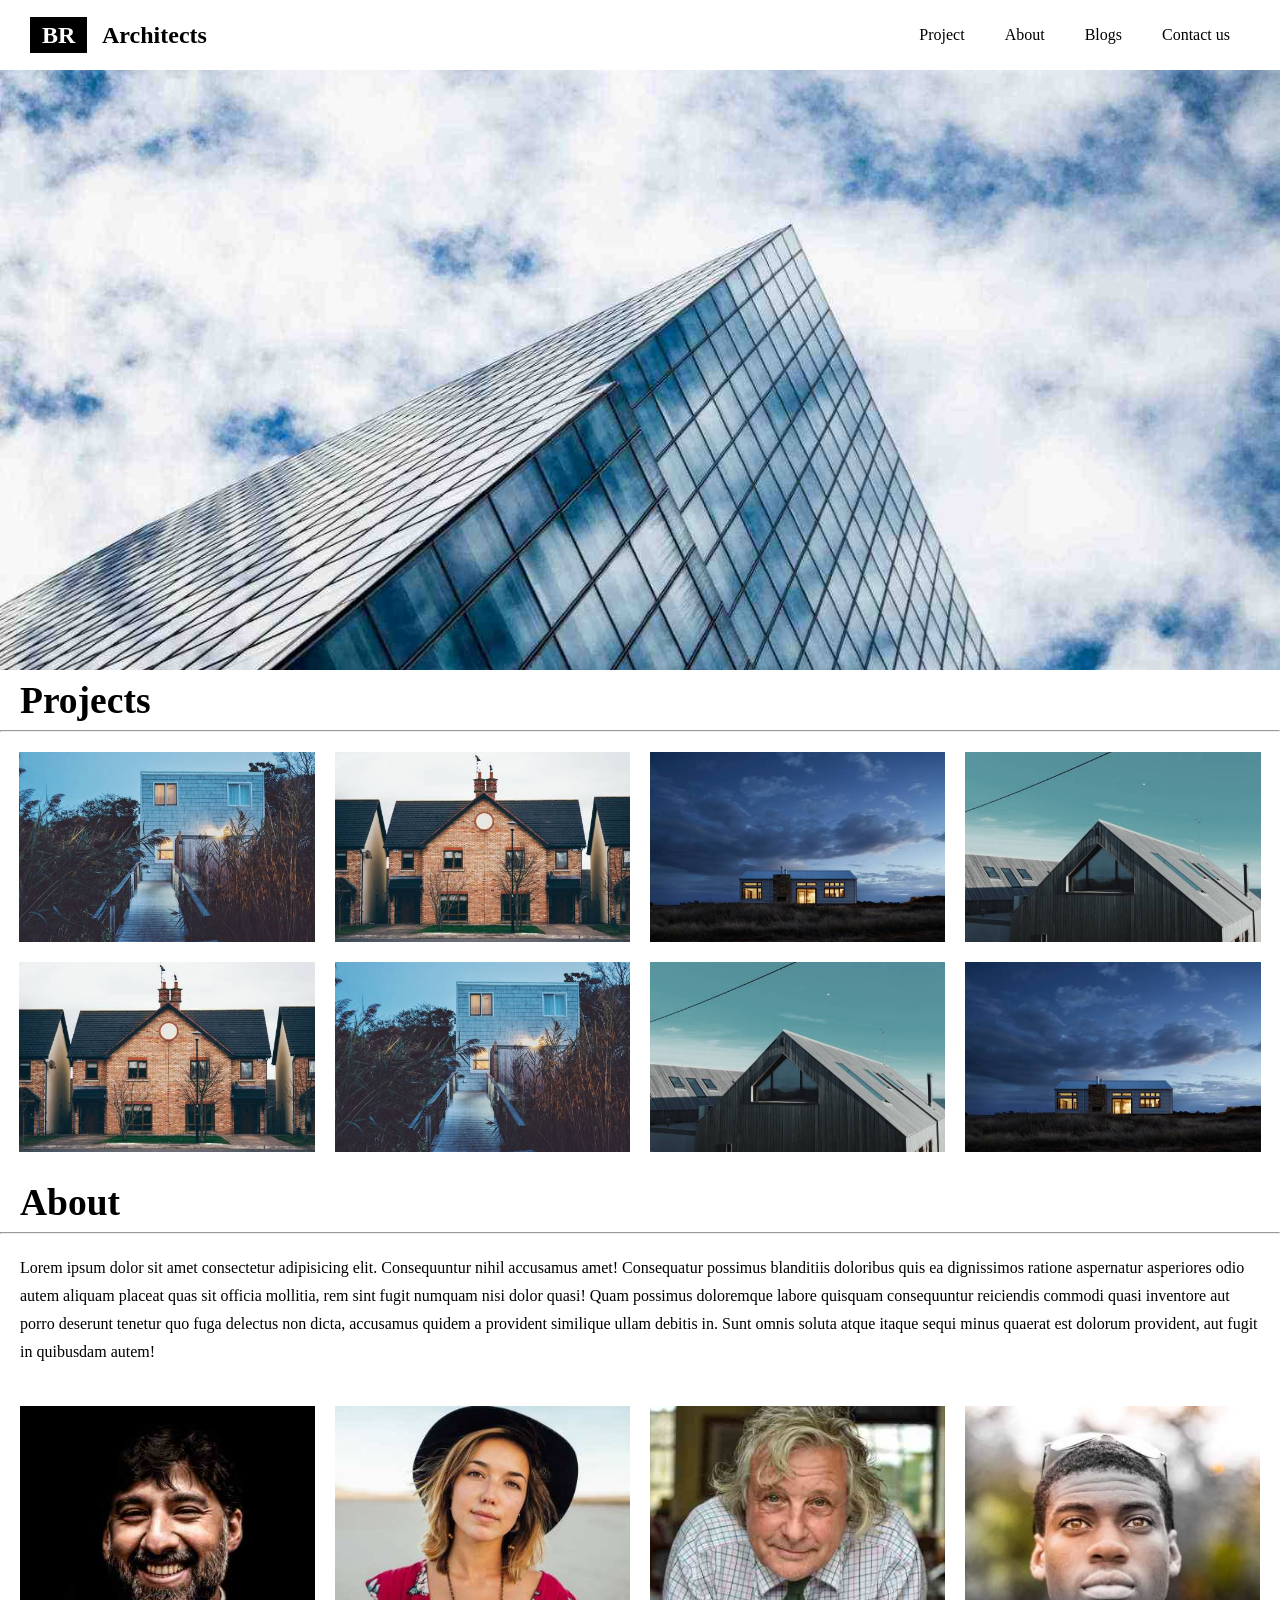
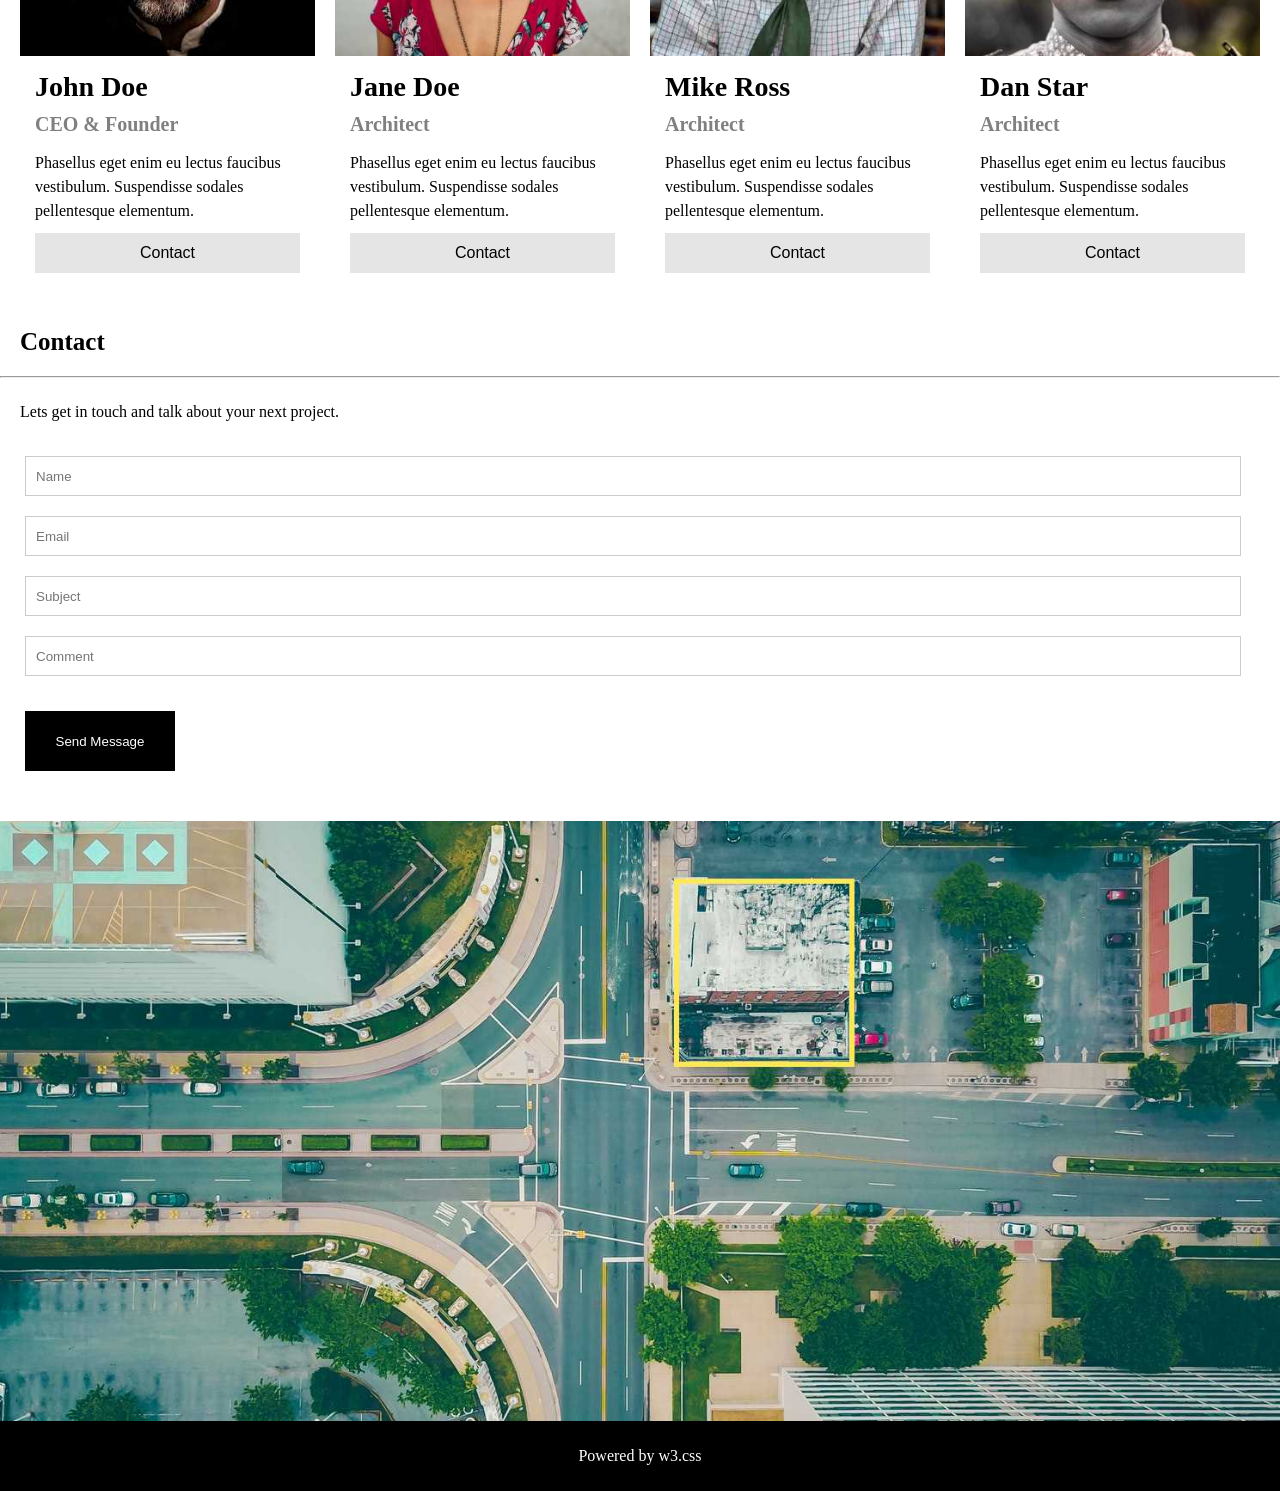
<file: index.html>
<!DOCTYPE html>
<html lang="en">

<head>
    <meta charset="UTF-8">
    <meta name="viewport" content="width=device-width, initial-scale=1.0">

    <title>BR Architects</title>

    <link rel="stylesheet" href="first website.css">
</head>

<body>

    
    <header id="head">
    <div class="logo"><span class="logo-br">BR</span> Architects</div>
        <ul>
            <li><a href="project.html">Project</a></li>
            <li><a href="about.html">About</a></li>
            <li><a href="">Blogs</a></li>
            <li><a href="contact.html">Contact us</a></li>
        </ul>
    </header>


    
    <div id="container"></div>


    
    <div class="project">
        <h2>Projects</h2>
    </div>

    <hr>


    
    <div class="house">

        <div class="f1"></div>
        <div class="f2"></div>
        <div class="f3"></div>
        <div class="f4"></div>

    </div>


    <div class="house2">

        <div class="ff1"></div>
        <div class="ff2"></div>
        <div class="ff3"></div>
        <div class="ff4"></div>

    </div>


    
    <div class="abouts">
        <h2>About</h2>
    </div>

    <hr>


    <p>
        Lorem ipsum dolor sit amet consectetur adipisicing elit.
        Consequuntur nihil accusamus amet! Consequatur possimus
        blanditiis doloribus quis ea dignissimos ratione aspernatur
        asperiores odio autem aliquam placeat quas sit officia
        mollitia, rem sint fugit numquam nisi dolor quasi!
        Quam possimus doloremque labore quisquam consequuntur
        reiciendis commodi quasi inventore aut porro deserunt
        tenetur quo fuga delectus non dicta, accusamus quidem
        a provident similique ullam debitis in.
        Sunt omnis soluta atque itaque sequi minus quaerat
        est dolorum provident, aut fugit in quibusdam autem!
    </p>


    
    <div id="container3">


        
        <div class="card1">

            <div class="child1"></div>

            <div class="card1_content">

                <h1>John Doe</h1>

                <h2>CEO & Founder</h2>

                <p>
                    Phasellus eget enim eu lectus faucibus vestibulum.
                    Suspendisse sodales pellentesque elementum.
                </p>

                <button class="btn">Contact</button>

            </div>

        </div>


        
        <div class="card2">

            <div class="child2"></div>

            <div class="card2_content">

                <h1>Jane Doe</h1>

                <h2>Architect</h2>

                <p>
                    Phasellus eget enim eu lectus faucibus vestibulum.
                    Suspendisse sodales pellentesque elementum.
                </p>

                <button class="btn">Contact</button>

            </div>

        </div>


        
        <div class="card3">

            <div class="child3"></div>

            <div class="card3_content">

                <h1>Mike Ross</h1>

                <h2>Architect</h2>

                <p>
                    Phasellus eget enim eu lectus faucibus vestibulum.
                    Suspendisse sodales pellentesque elementum.
                </p>

                <button class="btn">Contact</button>

            </div>

        </div>


        
        <div class="card4">

            <div class="child4"></div>

            <div class="card4_content">

                <h1>Dan Star</h1>

                <h2>Architect</h2>

                <p>
                    Phasellus eget enim eu lectus faucibus vestibulum.
                    Suspendisse sodales pellentesque elementum.
                </p>

                <button class="btn">Contact</button>

            </div>

        </div>

    </div>


    
    <h1 class="h2-contact">Contact</h1>

    <hr>

    <p>
        Lets get in touch and talk about your next project.
    </p>


    <input type="text" placeholder="Name">

    <input type="text" placeholder="Email">

    <input type="text" placeholder="Subject">

    <input type="text" placeholder="Comment">

    <button class="btn2">
        Send Message
    </button>


    
    <div id="location_pic"></div>


    
    <div class="final">

        <p class="footer-heading">
            Powered by w3.css
        </p>

    </div>

</body>

</html>
</file>
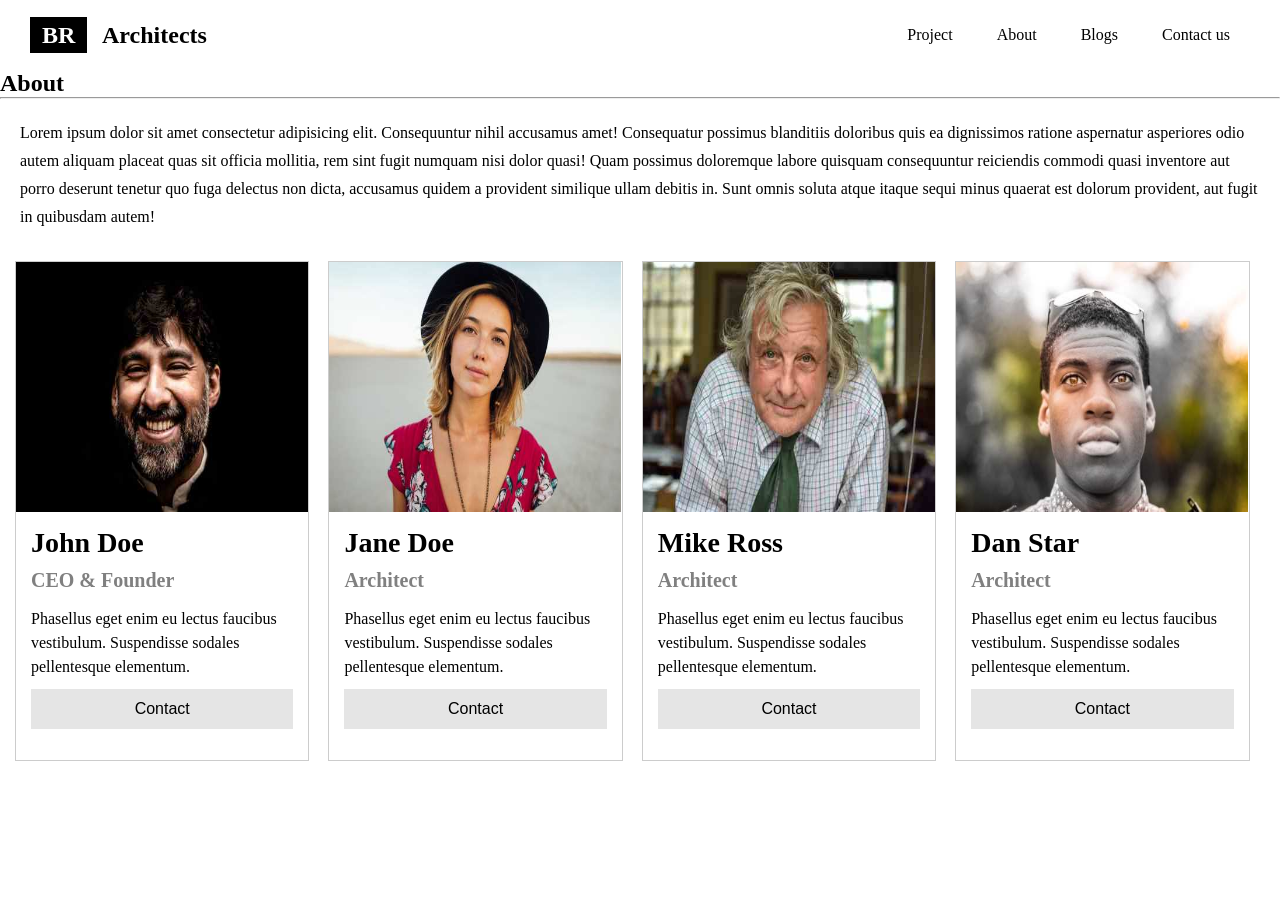
<file: about.html>
<!DOCTYPE html>
<html lang="en">
<head>
    <meta charset="UTF-8">
    <meta name="viewport" content="width=device-width, initial-scale=1.0">
    <title>Document</title>
    <style>
       *{
    margin:0;
    padding:0;
    box-sizing:border-box;
}
 #head{
            width: 100%;
            height: 70px;
            
        
            
            
            
        
            background-color: white;
        
        }
        li{
            display: inline-block;
            margin-top: 20px;
            margin-left: 20px;
            margin: 20px;
            
            
        

    
        }
        .first-heading{
            width:50%;
            height: 70px;
            
        
        }
        ul{
            
            margin-left: 900px;
        }
        a{
        
            text-decoration: none;
            color: black;
        }
        a:hover{
            color: #FFC107;
         transition-duration:1s ;
    

        }
     p{
    margin:20px;
    line-height:28px;
}


#container3{
    width:100%;
    height:600px;
    margin-top:30px;
}

.card1{
     width:23%;
    height:500px;
    border:1px solid #ccc;
    display:inline-block;
    vertical-align:top;
    margin-left:15px;
}

.card2{
     width:23%;
    height:500px;
    border:1px solid #ccc;
    display:inline-block;
    vertical-align:top;
    margin-left:15px;
}

.card3{
     width:23%;
    height:500px;
    border:1px solid #ccc;
    display:inline-block;
    vertical-align:top;
    margin-left:15px;
}

.card4{
    width:23%;
    height:500px;
    border:1px solid #ccc;
    display:inline-block;
    vertical-align:top;
    margin-left:15px;
}


.child1{
     width:100%;
    height:250px;
    background-size:100% 100%;
    background-repeat:no-repeat;
}
.child2{
     width:100%;
    height:250px;
    background-size:100% 100%;
    background-repeat:no-repeat;
}
.child3{
     width:100%;
    height:250px;
    background-size:100% 100%;
    background-repeat:no-repeat;
}
.child4{
    width:100%;
    height:250px;
    background-size:100% 100%;
    background-repeat:no-repeat;
}

.child1{
    background-image:url(images/card1.jpg);
}

.child2{
    background-image:url(images/child2.jpg);
}

.child3{
    background-image:url(images/child3.jpg);
}

.child4{
    background-image:url(images/child4.jpg);
}


.card1_content{
     padding:15px;
}
.card2_content{
     padding:15px;
}
.card3_content{
     padding:15px;
}
.card4_content{
    padding:15px;
}

.card1_content h1{
    font-size:28px;
    margin-bottom:10px;
}
.card2_content h1{
    font-size:28px;
    margin-bottom:10px;
}
.card3_content h1{
    font-size:28px;
    margin-bottom:10px;
}
.card4_content h1{
    font-size:28px;
    margin-bottom:10px;
}

.card1_content h2{
     color:gray;
    margin-bottom:15px;
    font-size:20px;
}
.card2_content h2{
     color:gray;
    margin-bottom:15px;
    font-size:20px;
}
.card3_content h2{
     color:gray;
    margin-bottom:15px;
    font-size:20px;
}
.card4_content h2{
    color:gray;
    margin-bottom:15px;
    font-size:20px;
}

.card1_content p{
     margin:10px 0;
    line-height:24px;
}
.card2_content p{
     margin:10px 0;
    line-height:24px;
}
.card3_content p{
     margin:10px 0;
    line-height:24px;
}
.card4_content p{
    margin:10px 0;
    line-height:24px;
}


.btn{
    width:100%;
    height:40px;
    border:none;
    background:#e5e5e5;
    font-size:16px;
    cursor:pointer;
    transition:0.3s;
}

.btn:hover{
    background:#bdbdbd;
}


#location_pic{
    width:100%;
    height:600px;
    margin-top:50px;
    background-image:url(images/last.jpg);
    background-size:100% 100%;
    background-repeat:no-repeat;
}


.final{
    width:100%;
    height:70px;
    background:black;
    color:white;
}

.footer-heading{
    text-align:center;
    line-height:70px;
    margin:0;
}


.logo {
    margin-left: 30px;
    font-size: 24px;
    font-weight: bold;
    white-space: nowrap;
}


.logo-br {
    background: black;
    color: white;
    padding: 5px 12px;
    margin-right: 10px;
}


#head {
    display: flex;
    align-items: center;
}


ul {
    margin-left: auto;
    margin-right: 30px;
}


        @media (max-width: 600px) {
        #head {
            height: auto;
            flex-wrap: wrap;
            padding: 10px 0;
        }


        .logo {
            margin-left: 15px;
            font-size: 20px;
        }


        ul {
            margin: 5px 0 5px 10px;
            flex-wrap: wrap;
        }


        li {
            margin: 8px;
        }


            .card1, .card2, .card3, .card4 {
                width: 94%;
                display: block;
                margin: 20px auto;
                height: auto;
            }
            #container3 {
                height: auto;
            }
        }
        @media (min-width: 601px) and (max-width: 1024px) {
            .card1, .card2, .card3, .card4 {
                width: 46%;
                margin: 15px 1.5%;
            }
        }
    </style>
</head>
<body>
     <header id="head">
     <div class="logo"><span class="logo-br">BR</span> Architects</div>
        <ul>
       <li><a href="project.html">Project</a></li>
       <li><a href="about.html">About</a></li>
       <li><a href="">Blogs</a></li>
       <li><a href="contact.html">Contact us</a></li>
       </ul>
    </header>
    <div class="abouts">
        <h2>About</h2>
    </div>

    <hr>

    <p>
        Lorem ipsum dolor sit amet consectetur adipisicing elit. Consequuntur nihil
        accusamus amet! Consequatur possimus blanditiis doloribus quis ea dignissimos
        ratione aspernatur asperiores odio autem aliquam placeat quas sit officia
        mollitia, rem sint fugit numquam nisi dolor quasi! Quam possimus doloremque
        labore quisquam consequuntur reiciendis commodi quasi inventore aut porro
        deserunt tenetur quo fuga delectus non dicta, accusamus quidem a provident
        similique ullam debitis in. Sunt omnis soluta atque itaque sequi minus quaerat
        est dolorum provident, aut fugit in quibusdam autem!
    </p>


    <div id="container3">

    
        <div class="card1">

            <div class="child1"></div>

            <div class="card1_content">

                <h1>John Doe</h1>

                <h2>CEO & Founder</h2>

                <p>
                    Phasellus eget enim eu lectus faucibus vestibulum.
                    Suspendisse sodales pellentesque elementum.
                </p>

                <button class="btn">Contact</button>

            </div>

        </div>

    
        <div class="card2">

            <div class="child2"></div>

            <div class="card2_content">

                <h1>Jane Doe</h1>

                <h2>Architect</h2>

                <p>
                    Phasellus eget enim eu lectus faucibus vestibulum.
                    Suspendisse sodales pellentesque elementum.
                </p>

                <button class="btn">Contact</button>

            </div>

        </div>

    
        <div class="card3">

            <div class="child3"></div>

            <div class="card3_content">

                <h1>Mike Ross</h1>

                <h2>Architect</h2>

                <p>
                    Phasellus eget enim eu lectus faucibus vestibulum.
                    Suspendisse sodales pellentesque elementum.
                </p>

                <button class="btn">Contact</button>

            </div>

        </div>

    
        <div class="card4">

            <div class="child4"></div>

            <div class="card4_content">

                <h1>Dan Star</h1>

                <h2>Architect</h2>

                <p>
                    Phasellus eget enim eu lectus faucibus vestibulum.
                    Suspendisse sodales pellentesque elementum.
                </p>

                <button class="btn">Contact</button>

            </div>

        </div>
</file>
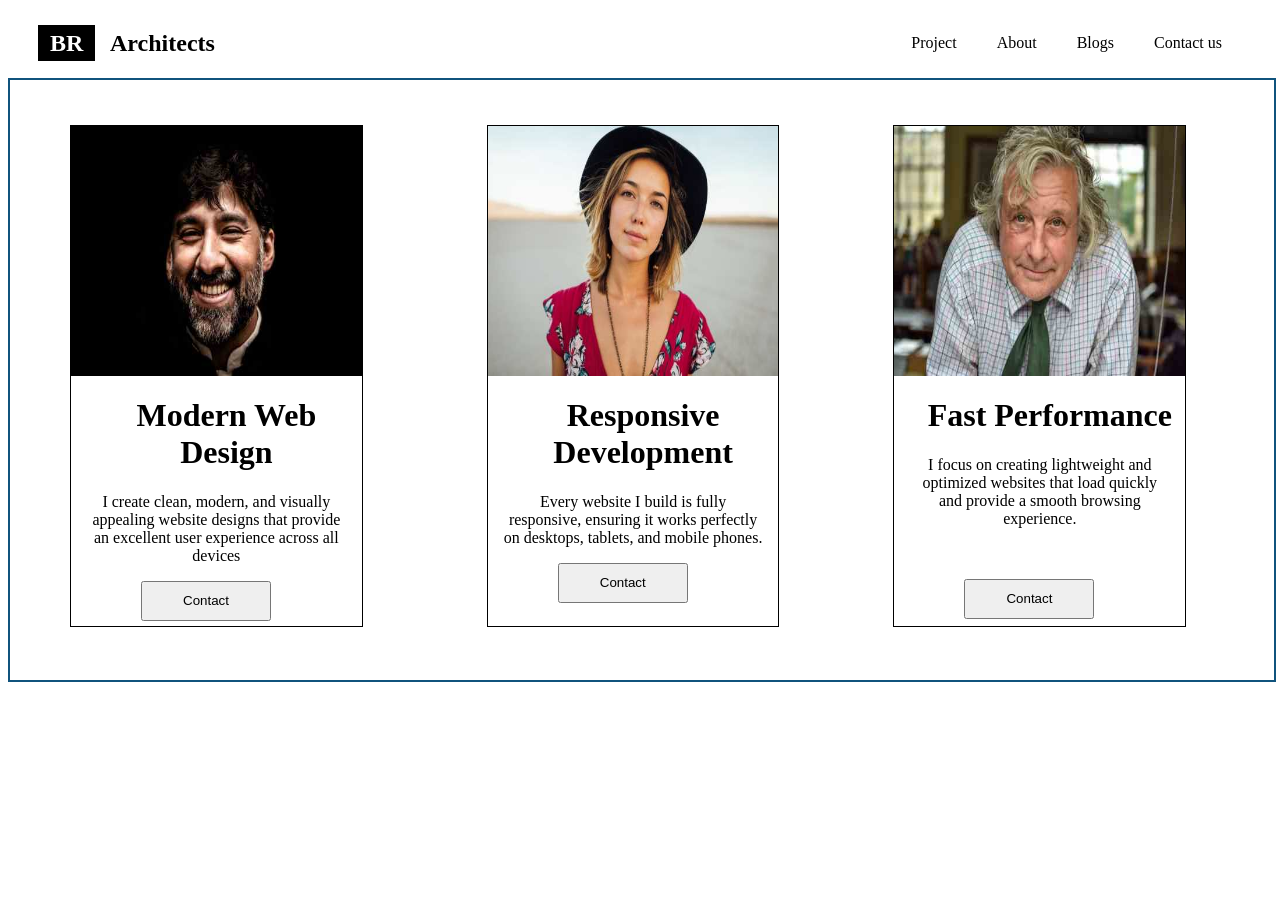
<file: blogs.html>
<!DOCTYPE html>
<html lang="en">

<head>
    <meta charset="UTF-8">
    <meta name="viewport" content="width=device-width, initial-scale=1.0">
    <title>Document</title>
</head>
<style>
    #container1 {
        width: 100%;
        height: 600px;
        border: 2px solid rgba(9, 78, 121, 0.968);
    }

    .HeadB {
        width: 23%;
        height: 500px;
        border: 1px solid black;
        display: inline-block;
        margin-left: 60px;
        margin-right: 60px;
        margin-top: 45px;
        background-image: url(images/card1.jpg);
        background-size: 100% 50%;
        background-repeat: no-repeat;

    }

    .DetailB {
        width: 23%;
        height: 500px;
        border: 1px solid black;
        display: inline-block;
        vertical-align: top;
        margin-left: 60px;
        margin-right: 60px;
        margin-top: 45px;
        background-image: url(images/child2.jpg);
        background-size: 100% 50%;
        background-repeat: no-repeat;


    }

    .EndB {
        width: 23%;
        height: 500px;
        border: 1px solid black;
        display: inline-block;
        vertical-align: top;
        margin-left: 50px;
        margin-right: 60px;
        margin-top: 45px;
        background-image: url(images/child3.jpg);
        background-size: 100% 50%;
        background-repeat: no-repeat;
    }


   


    .btn1{

        width: 130px;
       
        height: 40px;
        margin-left: 70px;
        margin-right: 80px;
        margin-bottom: 40px;
        text-align: center;
    

    }
    .btn2{
         width: 130px;
       
        height: 40px;
        margin-left: 70px;
        margin-right: 80px;
        text-align: center;


    }
    .btn3{
         width: 130px;
       
        height: 40px;
        margin-left: 70px;
        margin-right: 80px;
        margin-top: 35px;
        text-align: center;
        


    }
    h1{
        text-align: center;
        margin-left: 20px;
    }
    .para1{
        text-align: center;
        margin-left: 15px;
        margin-right: 15px;
    }
    .para3{       
        text-align: center;
        margin-left: 15px;
        margin-right: 15px;
        
    }
    .para2{
        text-align: center;
        margin-left: 15px;
        margin-right: 15px;
    }
    
    .card1content {
        height: 50%;
        width: 100%;
    }

    
    #head{
        width:100%;
        height:70px;
        background-color:white;
        display:flex;
        align-items:center;
    }
    .logo{
        margin-left:30px;
        font-size:24px;
        font-weight:bold;
        white-space:nowrap;
    }
    .logo-br{
        background:black;
        color:white;
        padding:5px 12px;
        margin-right:10px;
    }
    ul{
        margin-left:auto;
        margin-right:30px;
        display:flex;
    }
    li{
        margin:20px;
        list-style:none;
    }
    a{
        text-decoration:none;
        color:black;
        transition:0.3s;
    }
    a:hover{
        color:#FFC107;
    }
    @media (max-width:600px){
        #head{
            height:auto;
            flex-wrap:wrap;
            padding:10px 0;
        }
        .logo{
            margin-left:15px;
            font-size:20px;
        }
        ul{
            margin:5px 0 5px 10px;
            flex-wrap:wrap;
            padding:0;
        }
        li{
            margin:8px;
        }
        .HeadB,
        .DetailB,
        .EndB{
            width:94%;
            display:block;
            margin:20px auto;
        }
        #container1{
            height:auto;
            padding-bottom:20px;
        }
    }
    @media (min-width:601px) and (max-width:1024px){
        .HeadB,
        .DetailB,
        .EndB{
            width:44%;
            margin:20px 2%;
        }
    }
</style>

<body>
    <header id="head">
        <div class="logo"><span class="logo-br">BR</span> Architects</div>
        <ul>
            <li><a href="project.html">Project</a></li>
            <li><a href="about.html">About</a></li>
            <li><a href="">Blogs</a></li>
            <li><a href="contact.html">Contact us</a></li>
        </ul>
    </header>
    <div id="container1">
        <div class="HeadB">
            <div class="card1content"></div>

            <h1>Modern Web Design</h1>

            <p class="para1">I create clean, modern, and visually appealing website designs that provide an excellent user
                experience across all devices</p>
            <button class="btn1">Contact</button>
        </div>
        <div class="DetailB">
            <div class="card1content"></div>

            <h1>Responsive Development</h1>

            <p class="para2">Every website I build is fully responsive, ensuring it works perfectly on desktops, tablets, and
                mobile phones.</p>
            <button class="btn2">Contact</button>
        </div>
        <div class="EndB">
            <div class="card1content"></div>

            <h1>Fast Performance</h1>

            <p class="para3">I focus on creating lightweight and optimized websites that load quickly and provide a smooth
                browsing experience.</p>
            <button class="btn3">Contact</button>

        </div>
    </div>

</body>

</html>
</file>
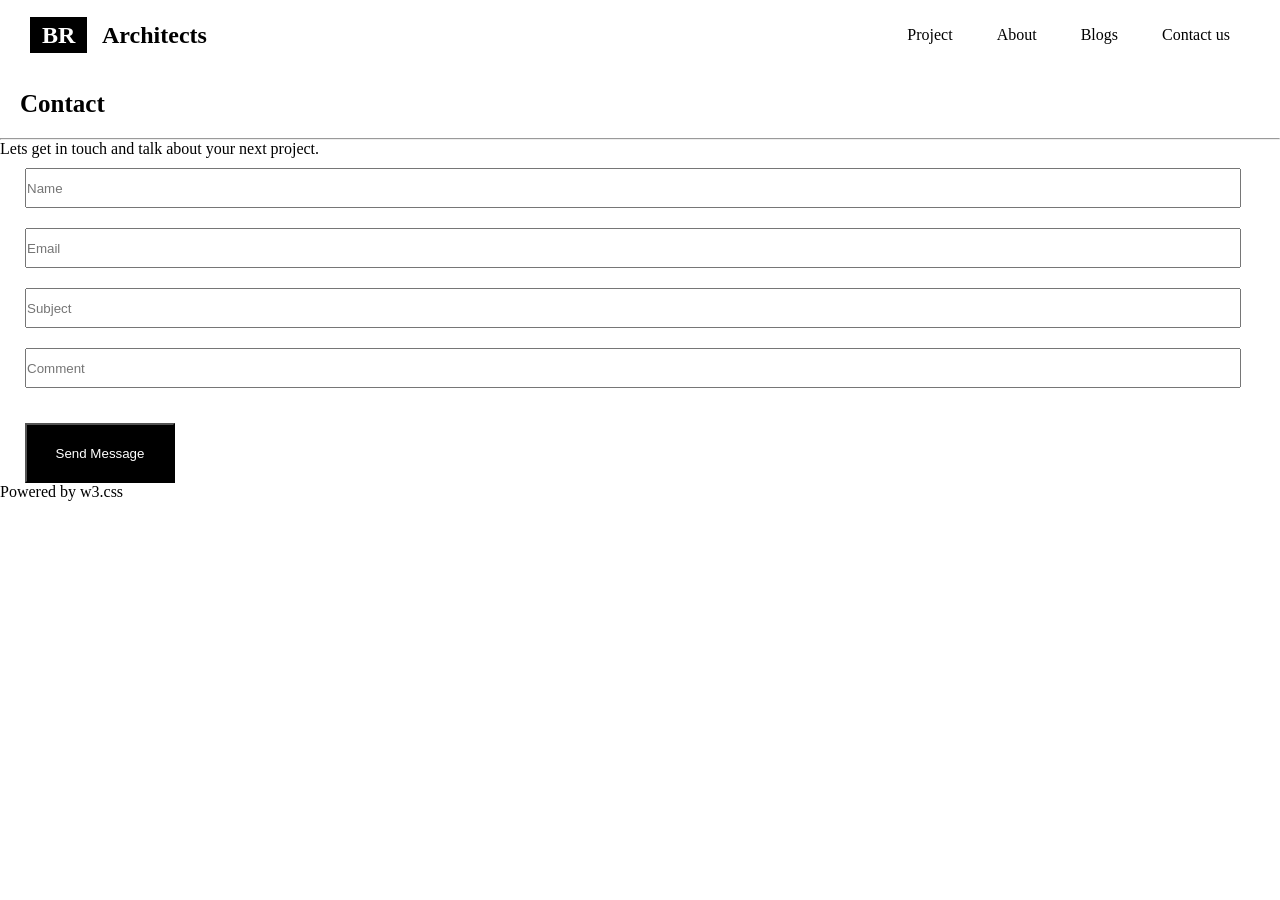
<file: contact.html>
<!DOCTYPE html>
<html lang="en">
<head>
    <meta charset="UTF-8">
    <meta name="viewport" content="width=device-width, initial-scale=1.0">
    <title>Document</title>
    <style>
          *{
    margin:0;
    padding:0;
    box-sizing:border-box;
}
 #head{
            width: 100%;
            height: 70px;
            
        
            
            
            
        
            background-color: white;
        
        }
        li{
            display: inline-block;
            margin-top: 20px;
            margin-left: 20px;
            margin: 20px;
            
            
        

    
        }
        .first-heading{
            width:50%;
            height: 70px;
            
        
        }
        ul{
            
            margin-left: 900px;
        }
        a{
        
            text-decoration: none;
            color: black;
        }
        a:hover{
            color: #FFC107;
         transition-duration:1s ;
    

        }
        .h2-contact{
     padding:20px;
    font-size:25px;
}
.name1{
    width: 90%;
    height: 40px;
    margin-left: 30px;
}
.email1{
     width: 90%;
    height: 40px;
    margin-left: 30px;

}
input{
    width: 95%;
    height: 40px;
    margin-left: 25px;
    margin-top: 10px;
    margin-bottom: 10px;
}
.btn2{
    background-color: black;
    color: white;
    width: 150px;

    height:60px ;
    margin-top: 25px;
    margin-left: 25px;

}


.logo {
    margin-left: 30px;
    font-size: 24px;
    font-weight: bold;
    white-space: nowrap;
}


.logo-br {
    background: black;
    color: white;
    padding: 5px 12px;
    margin-right: 10px;
}


#head {
    display: flex;
    align-items: center;
}


ul {
    margin-left: auto;
    margin-right: 30px;
}


        @media (max-width: 600px) {
        #head {
            height: auto;
            flex-wrap: wrap;
            padding: 10px 0;
        }


        .logo {
            margin-left: 15px;
            font-size: 20px;
        }


        ul {
            margin: 5px 0 5px 10px;
            flex-wrap: wrap;
        }


        li {
            margin: 8px;
        }


            input {
                width: 90%;
                margin-left: 5%;
            }
            .btn2 {
                margin-left: 5%;
            }
        }
    </style>
    <body>
         <header id="head">
         <div class="logo"><span class="logo-br">BR</span> Architects</div>
        <ul>
       <li><a href="project.html">Project</a></li>
       <li><a href="about.html">About</a></li>
       <li><a href="">Blogs</a></li>
       <li><a href="contact.html">Contact us</a></li>
       </ul>
    </header>
         <h1 class="h2-contact">Contact</h1>
    <hr>
    <p>Lets get in touch and talk about your next project.</p>

   <input type="text" placeholder="Name">
   <input type="text" placeholder="Email">
   <input type="text" placeholder="Subject">
   <input type="text" placeholder="Comment">
   <button class="btn2">Send Message </button>
     
      
   

    <div id="location_pic"></div>

    <div class="final">
        <p class="footer-heading">Powered by w3.css</p>
    </div>

</body>

</html>
    </body>
</file>
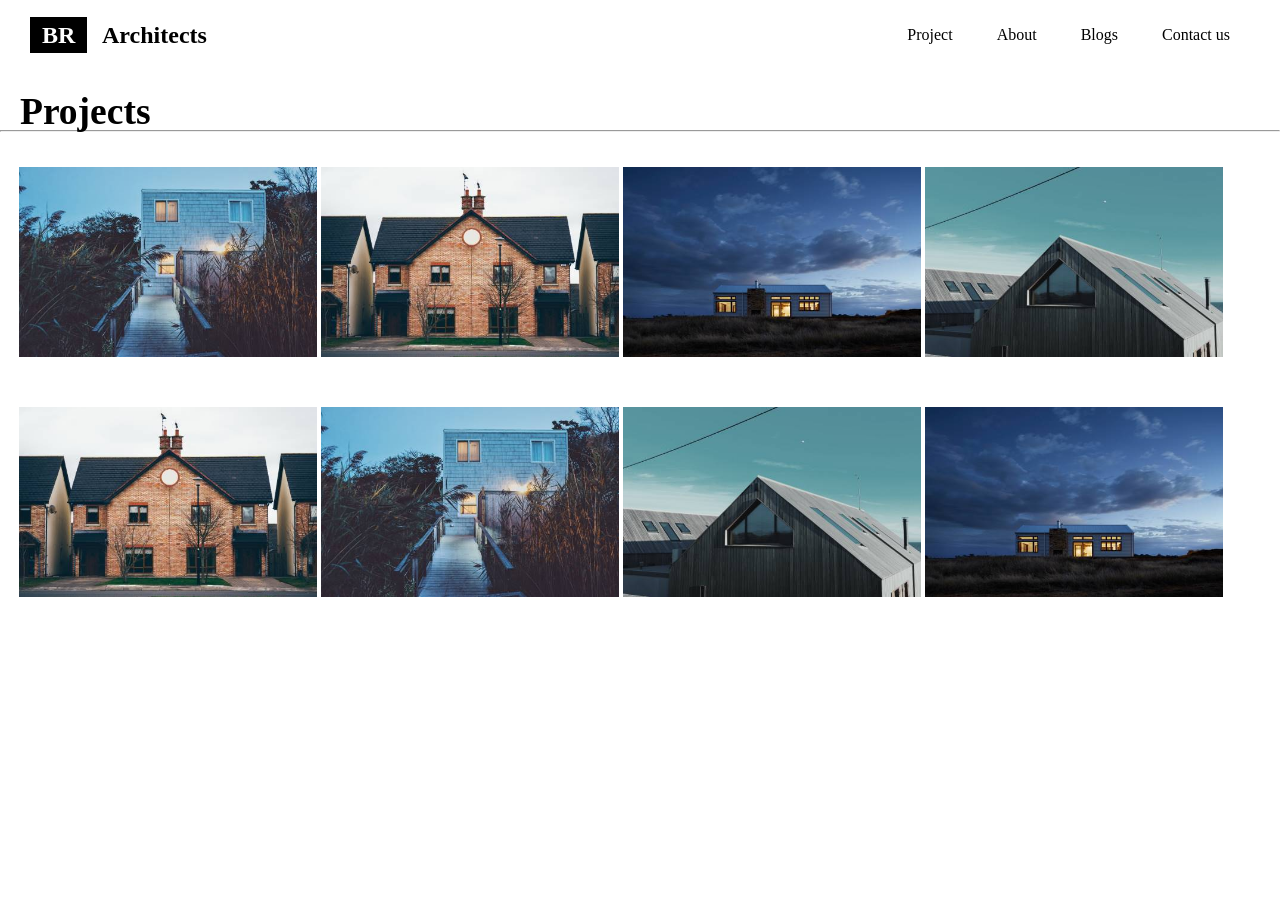
<file: project.html>
<!DOCTYPE html>
<html lang="en">
<head>
    <meta charset="UTF-8">
    <meta name="viewport" content="width=device-width, initial-scale=1.0">
    <title>Document</title>
    <link rel="stylesheet" href="">
    <style>
        *{
    margin:0;
    padding:0;
    box-sizing:border-box;
}
 #head{
            width: 100%;
            height: 70px;
            
        
            
            
            
        
            background-color: white;
        
        }
        li{
            display: inline-block;
            margin-top: 20px;
            margin-left: 20px;
            margin: 20px;
            
            
        

    
        }
        .first-heading{
            width:50%;
            height: 70px;
            
        
        }
        ul{
            
            margin-left: 900px;
        }
        a{
        
            text-decoration: none;
            color: black;
        }
        a:hover{
            color: #FFC107;
         transition-duration:1s ;
    

        }


        .project{
    width:100%;
    height:60px;
    padding:20px;
    font-size:25px;
}


.house{
    width:97%;
    height:220px;
    margin:20px auto;
}
.house2{
    width:97%;
    height:220px;
    margin:20px auto;
}

.f1{
     width:24%;
    height:190px;
    display:inline-block;
    vertical-align:top;
    margin-top:15px;
    background-size:100% 100%;
    background-repeat:no-repeat;
}
.f2{
     width:24%;
    height:190px;
    display:inline-block;
    vertical-align:top;
    margin-top:15px;
    background-size:100% 100%;
    background-repeat:no-repeat;
}
.f3{
     width:24%;
    height:190px;
    display:inline-block;
    vertical-align:top;
    margin-top:15px;
    background-size:100% 100%;
    background-repeat:no-repeat;
}
.f4{
     width:24%;
    height:190px;
    display:inline-block;
    vertical-align:top;
    margin-top:15px;
    background-size:100% 100%;
    background-repeat:no-repeat;
}
.ff1{
     width:24%;
    height:190px;
    display:inline-block;
    vertical-align:top;
    margin-top:15px;
    background-size:100% 100%;
    background-repeat:no-repeat;
}
.ff2{
     width:24%;
    height:190px;
    display:inline-block;
    vertical-align:top;
    margin-top:15px;
    background-size:100% 100%;
    background-repeat:no-repeat;
}
.ff3{
     width:24%;
    height:190px;
    display:inline-block;
    vertical-align:top;
    margin-top:15px;
    background-size:100% 100%;
    background-repeat:no-repeat;
}
.ff4{
    width:24%;
    height:190px;
    display:inline-block;
    vertical-align:top;
    margin-top:15px;
    background-size:100% 100%;
    background-repeat:no-repeat;
}

.f1{
    background-image:url(images/f1.jpg);
}

.f2{
    background-image:url(images/f2.jpg);
}

.f3{
    background-image:url(images/f3.jpg);
}

.f4{
    background-image:url(images/f4.jpg);
}

.ff1{
    background-image:url(images/f2.jpg);
}

.ff2{
    background-image:url(images/f1.jpg);
}

.ff3{
    background-image:url(images/f4.jpg);
}

.ff4{
    background-image:url(images/f3.jpg);
}


.logo {
    margin-left: 30px;
    font-size: 24px;
    font-weight: bold;
    white-space: nowrap;
}


.logo-br {
    background: black;
    color: white;
    padding: 5px 12px;
    margin-right: 10px;
}


#head {
    display: flex;
    align-items: center;
}


ul {
    margin-left: auto;
    margin-right: 30px;
}


        @media (max-width: 600px) {
        #head {
            height: auto;
            flex-wrap: wrap;
            padding: 10px 0;
        }


        .logo {
            margin-left: 15px;
            font-size: 20px;
        }


        ul {
            margin: 5px 0 5px 10px;
            flex-wrap: wrap;
        }


        li {
            margin: 8px;
        }


            .f1, .f2, .f3, .f4,
            .ff1, .ff2, .ff3, .ff4 {
                width: 100%;
                display: block;
                margin-top: 15px;
            }
            .house, .house2 {
                height: auto;
            }
        }
        @media (min-width: 601px) and (max-width: 1024px) {
            .f1, .f2, .f3, .f4,
            .ff1, .ff2, .ff3, .ff4 {
                width: 48%;
            }
        }


    </style>
    <body>
        <header id="head">
        <div class="logo"><span class="logo-br">BR</span> Architects</div>
        <ul>
       <li><a href="project.html">Project</a></li>
       <li><a href="about.html">About</a></li>
       <li><a href="">Blogs</a></li>
       <li><a href="contact.html">Contact us</a></li>
       </ul>
    </header>
    
    <div class="project">
        <h2>Projects</h2>
    </div>

    <hr>

    <div class="house">
        <div class="f1"></div>
        <div class="f2"></div>
        <div class="f3"></div>
        <div class="f4"></div>
    </div>

    <div class="house2">
        <div class="ff1"></div>
        <div class="ff2"></div>
        <div class="ff3"></div>
        <div class="ff4"></div>
    </div>

    </body>
</file>
<file: first website.css>
* {
    margin: 0;
    padding: 0;
    box-sizing: border-box;
}


#head {
    width: 100%;
    height: 70px;

    display: flex;
    align-items: center;

    background-color: white;
}


ul {
    margin-left: auto;
    margin-right: 30px;

    display: flex;
}


li {
    margin: 20px;
    list-style: none;
}


a {
    text-decoration: none;
    color: black;

    transition: 0.3s;
}


a:hover {
    color: #FFC107;
}


#container {
    width: 100%;
    height: 600px;

    background-image: url(images/architect.jpg);
    background-size: cover;
    background-position: center;
    background-repeat: no-repeat;
}


.project {
    width: 100%;
    height: 60px;

    padding: 20px;

    font-size: 25px;

    display: flex;
    align-items: center;
}


.abouts {
    width: 100%;
    height: 60px;

    padding: 20px;

    font-size: 25px;

    display: flex;
    align-items: center;
}


.house,
.house2 {

    width: 97%;

    margin: 20px auto;

    display: grid;

    
    grid-template-columns: repeat(4, 1fr);

    gap: 20px;
}


.f1,
.f2,
.f3,
.f4,
.ff1,
.ff2,
.ff3,
.ff4 {

    width: 100%;
    height: 190px;

    background-size: cover;
    background-position: center;
    background-repeat: no-repeat;
}


.f1 {
    background-image: url(images/f1.jpg);
}

.f2 {
    background-image: url(images/f2.jpg);
}

.f3 {
    background-image: url(images/f3.jpg);
}

.f4 {
    background-image: url(images/f4.jpg);
}


.ff1 {
    background-image: url(images/f2.jpg);
}

.ff2 {
    background-image: url(images/f1.jpg);
}

.ff3 {
    background-image: url(images/f4.jpg);
}

.ff4 {
    background-image: url(images/f3.jpg);
}


p {
    margin: 20px;
    line-height: 28px;
}


#container3 {

    width: 100%;

    display: grid;

    
    grid-template-columns: repeat(4, 1fr);

    gap: 20px;

    padding: 20px;
}


.card1,
.card2,
.card3,
.card4 {

    width: 100%;
}


.child1,
.child2,
.child3,
.child4 {

    width: 100%;
    height: 250px;

    background-size: cover;
    background-position: center;
    background-repeat: no-repeat;
}


.child1 {
    background-image: url(images/card1.jpg);
}

.child2 {
    background-image: url(images/child2.jpg);
}

.child3 {
    background-image: url(images/child3.jpg);
}

.child4 {
    background-image: url(images/child4.jpg);
}


.card1_content,
.card2_content,
.card3_content,
.card4_content {

    padding: 15px;
}


.card1_content h1,
.card2_content h1,
.card3_content h1,
.card4_content h1 {

    font-size: 28px;

    margin-bottom: 10px;
}


.card1_content h2,
.card2_content h2,
.card3_content h2,
.card4_content h2 {

    color: gray;

    margin-bottom: 15px;

    font-size: 20px;
}


.card1_content p,
.card2_content p,
.card3_content p,
.card4_content p {

    margin: 10px 0;

    line-height: 24px;
}


.btn {

    width: 100%;
    height: 40px;

    border: none;

    background: #e5e5e5;

    font-size: 16px;

    cursor: pointer;

    transition: 0.3s;
}


.btn:hover {
    background: #bdbdbd;
}


.h2-contact {

    padding: 20px;

    font-size: 25px;
}


input {

    width: 95%;
    height: 40px;

    margin-left: 25px;

    margin-top: 10px;
    margin-bottom: 10px;

    padding: 10px;

    border: 1px solid #ccc;
}


.btn2 {

    background-color: black;

    color: white;

    width: 150px;
    height: 60px;

    margin-top: 25px;
    margin-left: 25px;

    border: none;

    cursor: pointer;
}


#location_pic {

    width: 100%;
    height: 600px;

    margin-top: 50px;

    background-image: url(images/last.jpg);

    background-size: cover;
    background-position: center;
    background-repeat: no-repeat;
}


.final {

    width: 100%;
    height: 70px;

    background: black;

    color: white;
}


.footer-heading {

    text-align: center;

    line-height: 70px;

    margin: 0;
}


@media (max-width: 600px) {


    

    #head {

        width: 100%;
        height: auto;

        display: none;
    }


    

    #container {

        width: 100%;
        height: 300px;

        background-size: cover;
        background-position: center;
    }


    

    .project {

        width: 100%;
        height: auto;

        padding: 20px;

        font-size: 22px;
    }


    

    .abouts {

        width: 100%;
        height: auto;

        padding: 20px;

        font-size: 20px;
    }


    

    .house,
    .house2 {

        width: 90%;

        height: auto;

        margin: 20px auto;

        display: grid;

        
        grid-template-columns: 1fr;

        
        gap: 20px;
    }


    

    .f1,
    .f2,
    .f3,
    .f4,
    .ff1,
    .ff2,
    .ff3,
    .ff4 {

        width: 100%;

        height: 190px;

        margin: 0;
    }


    

    #container3 {

        width: 100%;

        display: grid;

        
        grid-template-columns: 1fr;

        gap: 25px;

        padding: 20px;
    }


    

    .card1,
    .card2,
    .card3,
    .card4 {

        width: 100%;

        height: auto;
    }


    

    .child1,
    .child2,
    .child3,
    .child4 {

        width: 100%;

        height: 250px;
    }


    

    .card1_content h1,
    .card2_content h1,
    .card3_content h1,
    .card4_content h1 {

        font-size: 25px;
    }


    .card1_content h2,
    .card2_content h2,
    .card3_content h2,
    .card4_content h2 {

        font-size: 18px;
    }


    

    .h2-contact {

        padding: 20px;

        font-size: 22px;
    }


    input {

        width: 90%;

        height: 40px;

        margin-left: 5%;

        margin-top: 10px;

        margin-bottom: 10px;
    }


    .btn2 {

        width: 150px;

        height: 50px;

        margin-left: 5%;

        margin-top: 15px;
    }


    

    #location_pic {

        width: 100%;

        height: 300px;

        margin-top: 30px;
    }


    

    .final {

        width: 100%;

        height: 60px;
    }


    .footer-heading {

        line-height: 60px;

        font-size: 14px;
    }


    

    p {

        margin: 15px;

        line-height: 25px;
    }

}


.logo {
    margin-left: 30px;
    font-size: 24px;
    font-weight: bold;
    white-space: nowrap;
}


.logo-br {
    background: black;
    color: white;
    padding: 5px 12px;
    margin-right: 10px;
}


@media (max-width: 600px) {


    #head {

        display: flex;

        flex-wrap: wrap;

        height: auto;

        padding: 10px 0;
    }


    .logo {

        margin-left: 15px;

        font-size: 20px;
    }


    ul {

        margin: 5px 0 5px 10px;

        flex-wrap: wrap;
    }


    li {

        margin: 8px;
    }


}


@media (min-width: 601px) and (max-width: 1024px) {


    .house,
    .house2 {

        grid-template-columns: repeat(2, 1fr);
    }


    #container3 {

        grid-template-columns: repeat(2, 1fr);
    }


}
</file>
